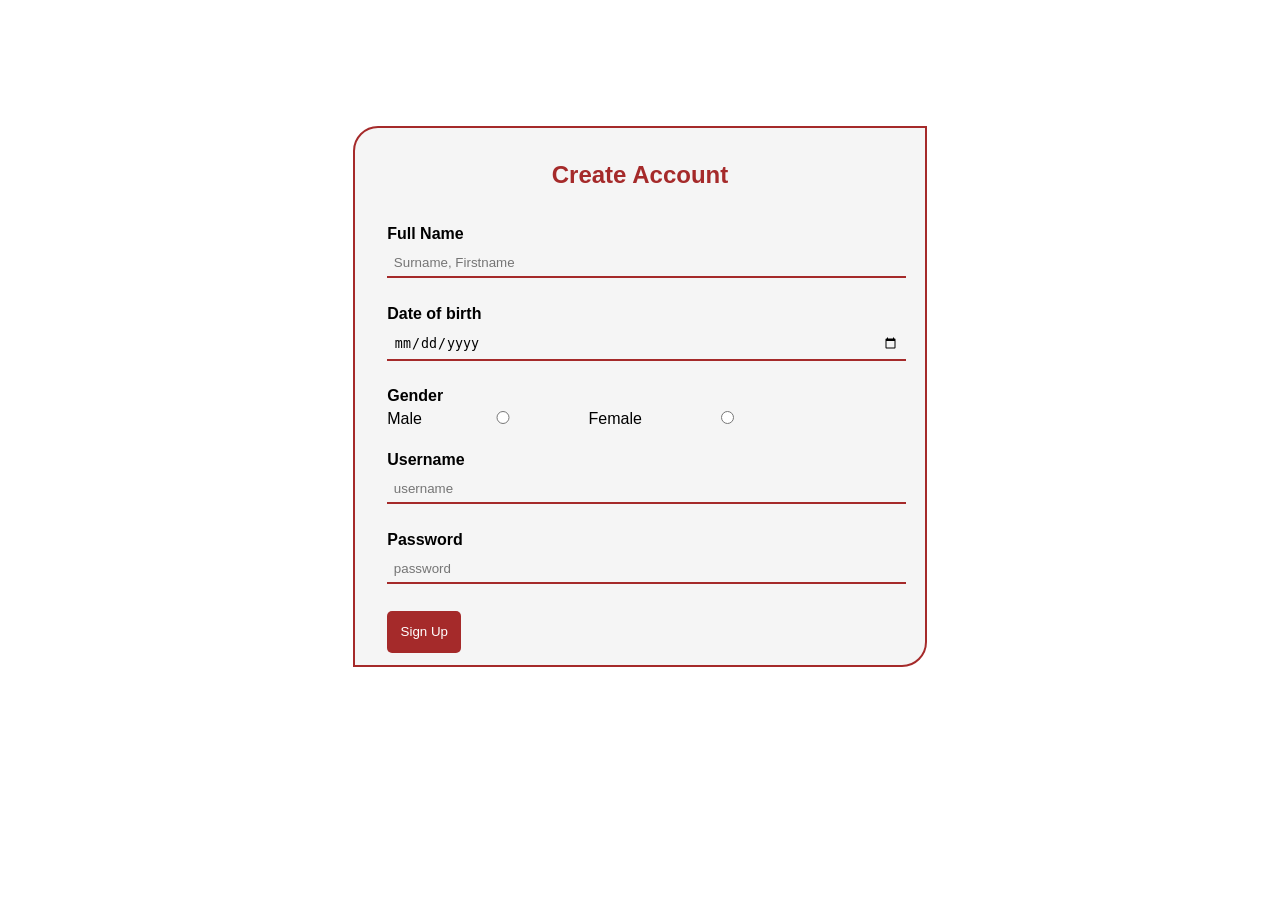
<file: index.html>
<!DOCTYPE html>
<html lang="en">
<head>
    <meta charset="UTF-8">
    <meta name="viewport" content="width=device-width, initial-scale=1.0">
    <title>SignUp Page</title>
    <link rel="stylesheet" href="style.css">
</head>
<body>
<section>
    <header><h2>Create Account</h2></header>
    <form id="form" action = "./login.html">
        <label for="fullname">Full Name</label>
        <input type="text" placeholder="Surname, Firstname">
        <label for="date">Date of birth</label>
        <input type="date">
        <label for="gender">Gender</label>
        Male<input class="gender" name="gender" type="radio"> 
        Female <input class="gender" name="gender" type="radio">
        <label for="name">Username</label>
        <input id="myname" type="text" placeholder="username">
        <label for="password">Password</label>
        <input id="password" type="password" placeholder="password">
        <button class="Create">Sign Up</button>
    </form>
</section>
    <script src="index.js"></script>
</body>
</html>
</file>
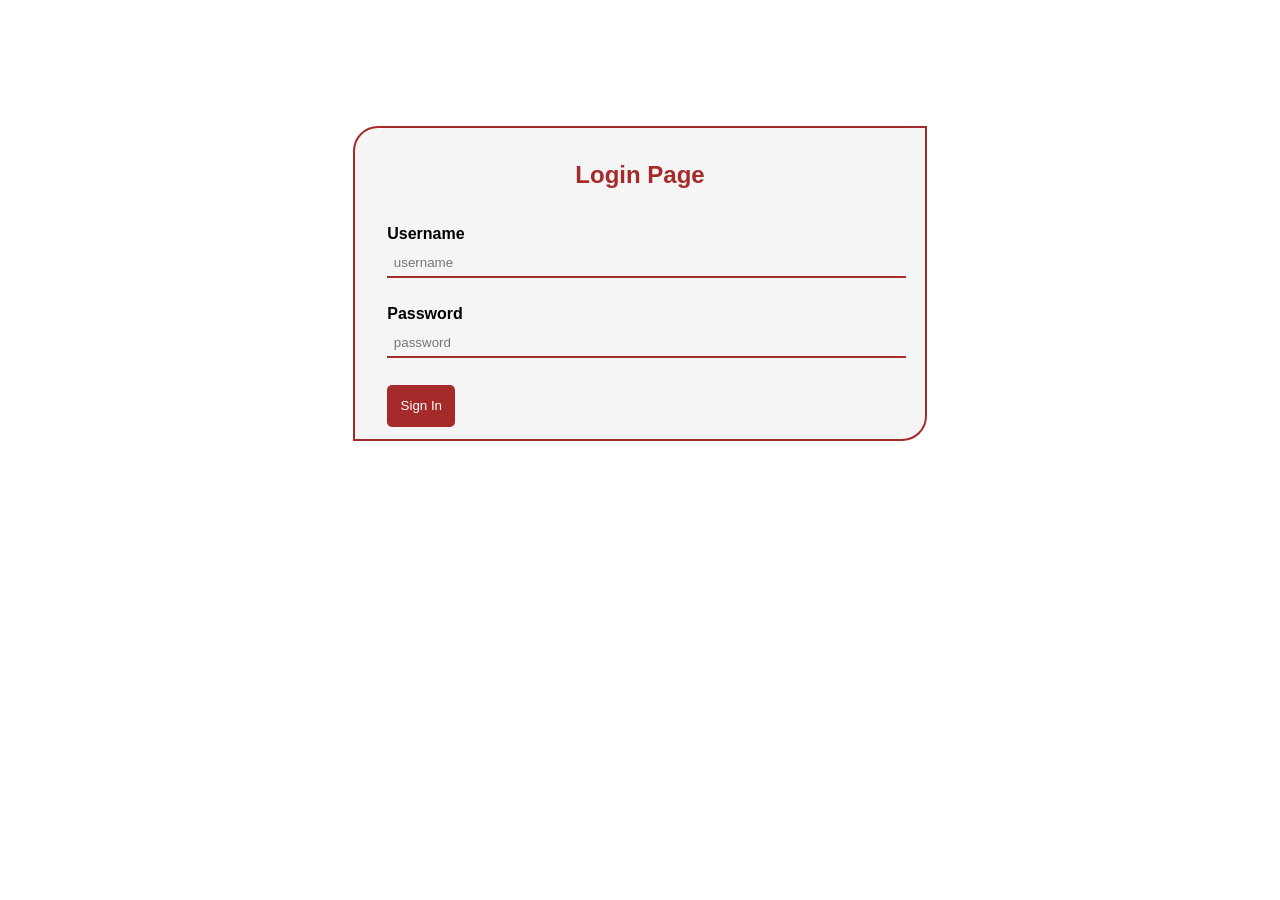
<file: login.html>
<!DOCTYPE html>
<html lang="en">
<head>
    <meta charset="UTF-8">
    <meta name="viewport" content="width=device-width, initial-scale=1.0">
    <title>Login</title>
    <link rel="stylesheet" href="style.css">
</head>
<body>
    <section>
        <header><h2>Login Page</h2></header>
        <form id="form2">
            <label for="loginname">Username</label>
            <input id="loginname" type="text" placeholder="username">
            <label for="password">Password</label>
            <input id="loginpassword" type="password" placeholder="password">
            <button class="login">Sign In</button>
        </form>
    </section>
    <script src="index.js"></script>
</body>
</html>
</file>
<file: style.css>
section{
    margin: 10% auto;    
    max-width: 40%;
    font-family: 'Trebuchet MS', 'Lucida Sans Unicode', 'Lucida Grande', 'Lucida Sans', Arial, sans-serif;
    background-color: whitesmoke;
    padding: .8em 2em;
    border: 2px solid brown;
    font-size: 1em;
    border-top-left-radius: 25px;
    border-bottom-right-radius: 25px;
}
h2{
    color: brown;
    margin-bottom: 1.5em;
    text-align: center;
}
label{
    display: block;
    font-weight: bolder;
    padding-bottom: 5px;
}
input{
    margin-bottom: 1em;
    width: 100%;
    padding: .5em;
    border: none;
    border-bottom: 2px solid brown;
    background-color: whitesmoke;
    margin-bottom: 2em;
}
/* input::placeholder{
    color: brown;
} */
.gender{
    margin: -20px;
    width: 40%;
    margin-bottom: 2em;
}
.Create{
    background-color: brown;
    padding: 1em;
    border: none;
    border-radius: 5px;
    color: white;
    cursor: pointer;
}
.login{
    background-color: brown;
    padding: 1em;
    border: none;
    border-radius: 5px;
    color: white;
    cursor: pointer; 
}
.Create:hover{
    background-color: whitesmoke;
    color: brown;
    border:2px solid brown;
}
.login:hover{
    background-color: whitesmoke;
    color: brown;
    border:2px solid brown;
}
@media only screen and (max-width: 665px){
    section{
        max-width:70%;
}
}
</file>
